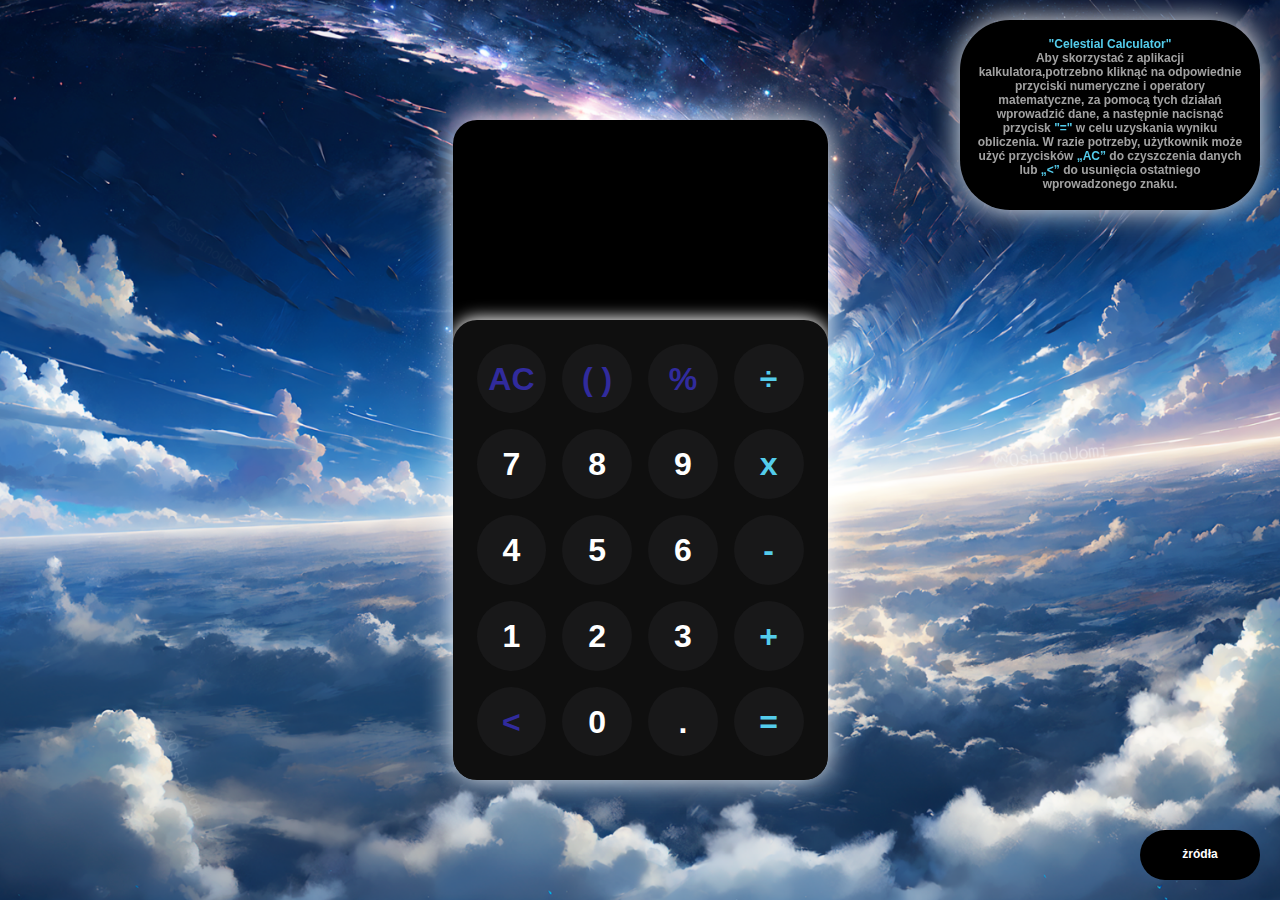
<file: Kalkulator JS1/index.html>
<!DOCTYPE html>
<html lang="en">
<head>
    <meta charset="UTF-8">
    <meta name="viewport" content="width=device-width, initial-scale=1.0">
    <title>Celestial Calculator</title>
    <link rel="stylesheet" href="style.css" />
</head>
<body>
    	
	<div class="app">

		<div class="calculator">

			<div class="display">
				<div class="content">
					<div class="input"></div>
					<div class="output"></div>
				</div>
			</div>

			<div class="keys">

				<div data-key="clear" class="key action">
					<span>AC</span>
				</div>

				<div data-key="brackets" class="key action">
					<span>( )</span>
				</div>

				<div data-key="%" class="key action">
					<span>%</span>
				</div>

				<div data-key="/" class="key operator">
					<span>÷</span>
				</div>

				<div data-key="7" class="key">
					<span>7</span>
				</div>

				<div data-key="8" class="key">
					<span>8</span>
				</div>

				<div data-key="9" class="key">
					<span>9</span>
				</div>

				<div data-key="*" class="key operator">
					<span>x</span>
				</div>

				<div data-key="4" class="key">
					<span>4</span>
				</div>

				<div data-key="5" class="key">
					<span>5</span>
				</div>

				<div data-key="6" class="key">
					<span>6</span>
				</div>

				<div data-key="-" class="key operator">
					<span>-</span>
				</div>

				<div data-key="1" class="key">
					<span>1</span>
				</div>

				<div data-key="2" class="key">
					<span>2</span>
				</div>

				<div data-key="3" class="key">
					<span>3</span>
				</div>

				<div data-key="+" class="key operator">
					<span>+</span>
				</div>

				<div data-key="backspace" class="key action">
					<span>&lt;</span>
				</div>

				<div data-key="0" class="key">
					<span>0</span>
				</div>

				<div data-key="." class="key">
					<span>.</span>
				</div>
				
				<div data-key="=" class="key operator">
					<span>=</span>
				</div>
			</div>

		</div>

	</div>
  
      <a href="file:///C:/Users/OKSANKA/Desktop/Kalkulator%20Projop/zrodla.html" class="button"><p><center>żródła</center></p></a>
     <div class="int">
        <p><center> <span style="color:  #54cceb;">"Celestial Calculator"</span></center></p>
		<p><center>Aby skorzystać z aplikacji kalkulatora,potrzebno kliknąć na odpowiednie przyciski numeryczne i operatory matematyczne, za pomocą tych działań wprowadzić dane, a następnie nacisnąć przycisk <span style="color:  #54cceb;">"="</span> w celu uzyskania wyniku obliczenia. W razie potrzeby, użytkownik może użyć przycisków <span style="color:  #54cceb;">„AC”</span> do czyszczenia danych lub <span style="color:  #54cceb;">„<”</span> do usunięcia ostatniego wprowadzonego znaku.</center></p>
	 </div>
	<script src="script.js"></script>
	
</body>
</html>
</file>
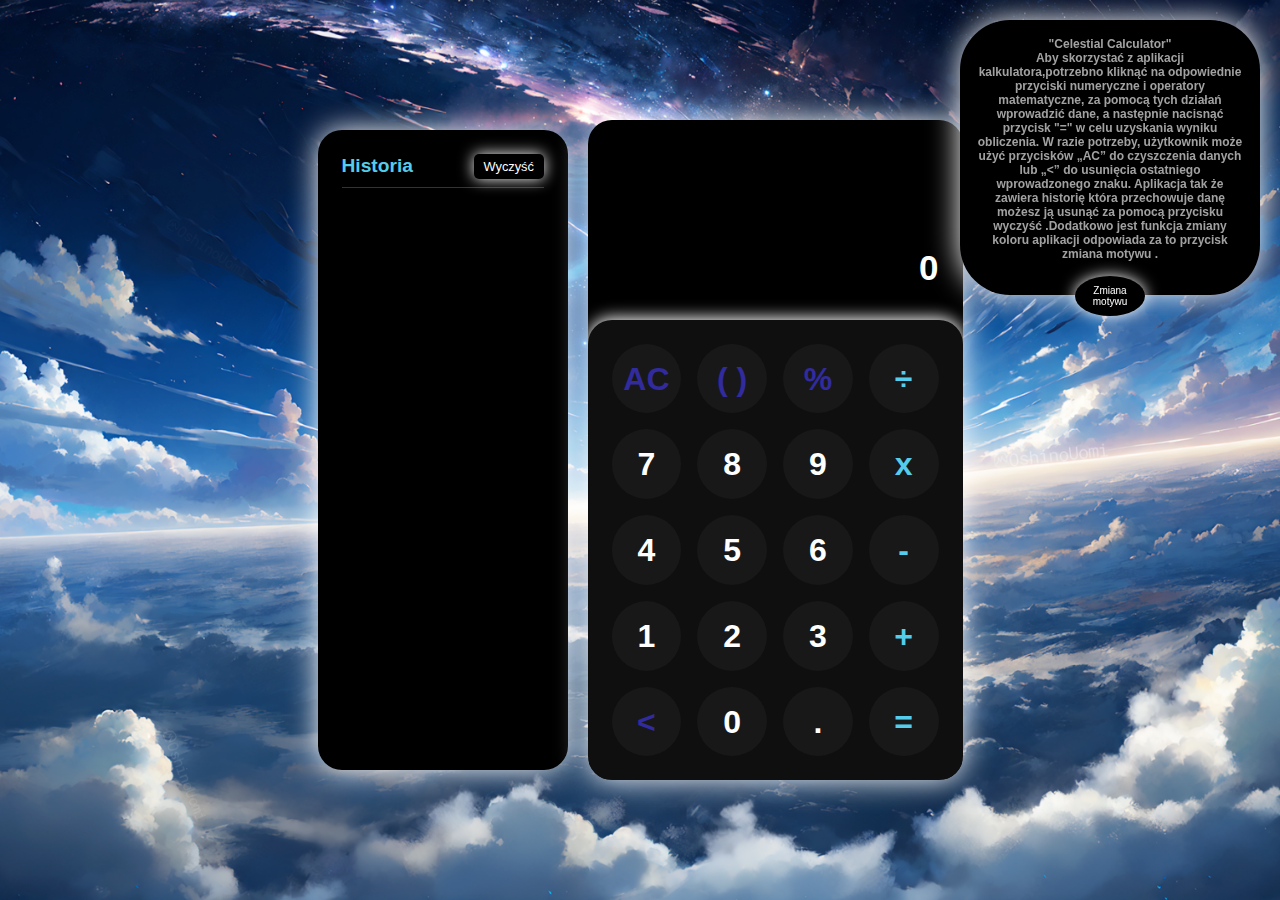
<file: Kalkulator ver1.0/index.html>
<!DOCTYPE html>
<html lang="en">
<head>
    <meta charset="UTF-8">
    <meta name="viewport" content="width=device-width, initial-scale=1.0">
    <title>Celestial Calculator</title>
    <link rel="stylesheet" href="style.css" />
</head>
<body>
    	
	<div class="app">

        <div class="history-container">
            <div class="history-header">
                <h3>Historia</h3>
                <button id="clear-history" class="clear-history">Wyczyść</button>
            </div>
            <div class="history-content" id="history-content">
            </div>
        </div>

		<div class="calculator">

			<div class="display">
				<div class="content">
					<div class="input"></div>
					<div class="output"></div>
				</div>
			</div>

			<div class="keys">

				<div data-key="clear" class="key action">
					<span>AC</span>
				</div>

				<div data-key="brackets" class="key action">
					<span>( )</span>
				</div>

				<div data-key="%" class="key action">
					<span>%</span>
				</div>

				<div data-key="/" class="key operator">
					<span>÷</span>
				</div>

				<div data-key="7" class="key">
					<span>7</span>
				</div>

				<div data-key="8" class="key">
					<span>8</span>
				</div>

				<div data-key="9" class="key">
					<span>9</span>
				</div>

				<div data-key="*" class="key operator">
					<span>x</span>
				</div>

				<div data-key="4" class="key">
					<span>4</span>
				</div>

				<div data-key="5" class="key">
					<span>5</span>
				</div>

				<div data-key="6" class="key">
					<span>6</span>
				</div>

				<div data-key="-" class="key operator">
					<span>-</span>
				</div>

				<div data-key="1" class="key">
					<span>1</span>
				</div>

				<div data-key="2" class="key">
					<span>2</span>
				</div>

				<div data-key="3" class="key">
					<span>3</span>
				</div>

				<div data-key="+" class="key operator">
					<span>+</span>
				</div>

				<div data-key="backspace" class="key action">
					<span>&lt;</span>
				</div>

				<div data-key="0" class="key">
					<span>0</span>
				</div>

				<div data-key="." class="key">
					<span>.</span>
				</div>
				
				<div data-key="=" class="key operator">
					<span>=</span>
				</div>
			</div>

		</div>

	</div>
  

    <div class="int">
        <p><center> "Celestial Calculator"</center></p>
		<p><center>Aby skorzystać z aplikacji kalkulatora,potrzebno kliknąć na odpowiednie przyciski numeryczne i operatory matematyczne, za pomocą tych działań wprowadzić dane, a następnie nacisnąć przycisk "=" w celu uzyskania wyniku obliczenia. W razie potrzeby, użytkownik może użyć przycisków „AC” do czyszczenia danych lub „<” do usunięcia ostatniego wprowadzonego znaku. Aplikacja tak że zawiera historię która przechowuje danę możesz ją usunąć za pomocą przycisku wyczyść .Dodatkowo jest funkcja zmiany koloru aplikacji odpowiada za to przycisk zmiana motywu .</center></p>
		<center>
			<button id="theme-toggle" class="theme-toggle" title="Zmień motyw">Zmiana motywu</button>
		</center>
	</div>
	
	<script src="script.js"></script>
	
</body>
</html>
</file>
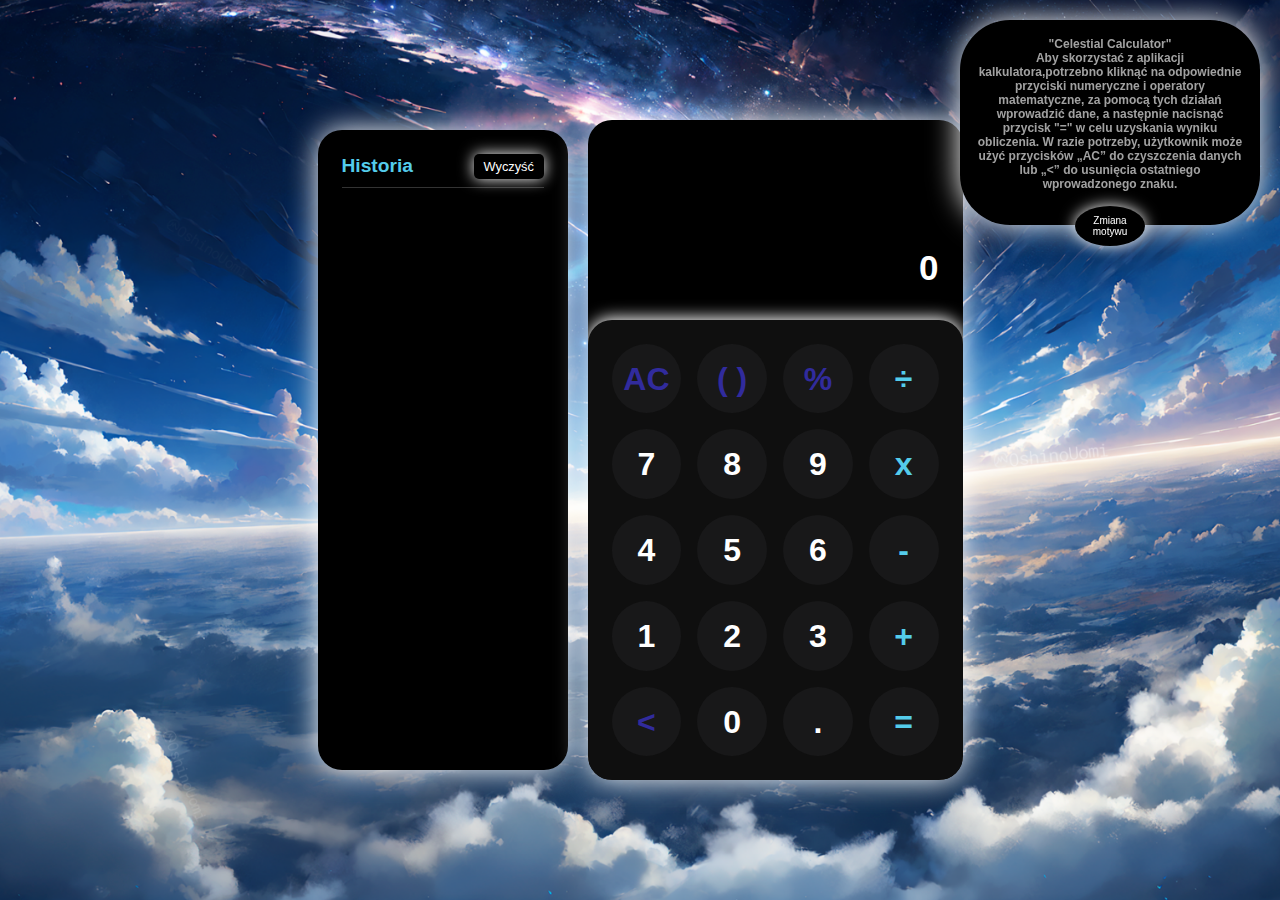
<file: Kalkulator/index.html>
<!DOCTYPE html>
<html lang="en">
<head>
    <meta charset="UTF-8">
    <meta name="viewport" content="width=device-width, initial-scale=1.0">
    <title>Celestial Calculator</title>
    <link rel="stylesheet" href="style.css" />
</head>
<body>
    	
	<div class="app">

        <div class="history-container">
            <div class="history-header">
                <h3>Historia</h3>
                <button id="clear-history" class="clear-history">Wyczyść</button>
            </div>
            <div class="history-content" id="history-content">
            </div>
        </div>

		<div class="calculator">

			<div class="display">
				<div class="content">
					<div class="input"></div>
					<div class="output"></div>
				</div>
			</div>

			<div class="keys">

				<div data-key="clear" class="key action">
					<span>AC</span>
				</div>

				<div data-key="brackets" class="key action">
					<span>( )</span>
				</div>

				<div data-key="%" class="key action">
					<span>%</span>
				</div>

				<div data-key="/" class="key operator">
					<span>÷</span>
				</div>

				<div data-key="7" class="key">
					<span>7</span>
				</div>

				<div data-key="8" class="key">
					<span>8</span>
				</div>

				<div data-key="9" class="key">
					<span>9</span>
				</div>

				<div data-key="*" class="key operator">
					<span>x</span>
				</div>

				<div data-key="4" class="key">
					<span>4</span>
				</div>

				<div data-key="5" class="key">
					<span>5</span>
				</div>

				<div data-key="6" class="key">
					<span>6</span>
				</div>

				<div data-key="-" class="key operator">
					<span>-</span>
				</div>

				<div data-key="1" class="key">
					<span>1</span>
				</div>

				<div data-key="2" class="key">
					<span>2</span>
				</div>

				<div data-key="3" class="key">
					<span>3</span>
				</div>

				<div data-key="+" class="key operator">
					<span>+</span>
				</div>

				<div data-key="backspace" class="key action">
					<span>&lt;</span>
				</div>

				<div data-key="0" class="key">
					<span>0</span>
				</div>

				<div data-key="." class="key">
					<span>.</span>
				</div>
				
				<div data-key="=" class="key operator">
					<span>=</span>
				</div>
			</div>

		</div>

	</div>
  

    <div class="int">
        <p><center> "Celestial Calculator"</center></p>
		<p><center>Aby skorzystać z aplikacji kalkulatora,potrzebno kliknąć na odpowiednie przyciski numeryczne i operatory matematyczne, za pomocą tych działań wprowadzić dane, a następnie nacisnąć przycisk "=" w celu uzyskania wyniku obliczenia. W razie potrzeby, użytkownik może użyć przycisków „AC” do czyszczenia danych lub „<” do usunięcia ostatniego wprowadzonego znaku.</center></p>
		<center>
			<button id="theme-toggle" class="theme-toggle" title="Zmień motyw">Zmiana motywu</button>
		</center>
	</div>
	
	<script src="script.js"></script>
	
</body>
</html>
</file>
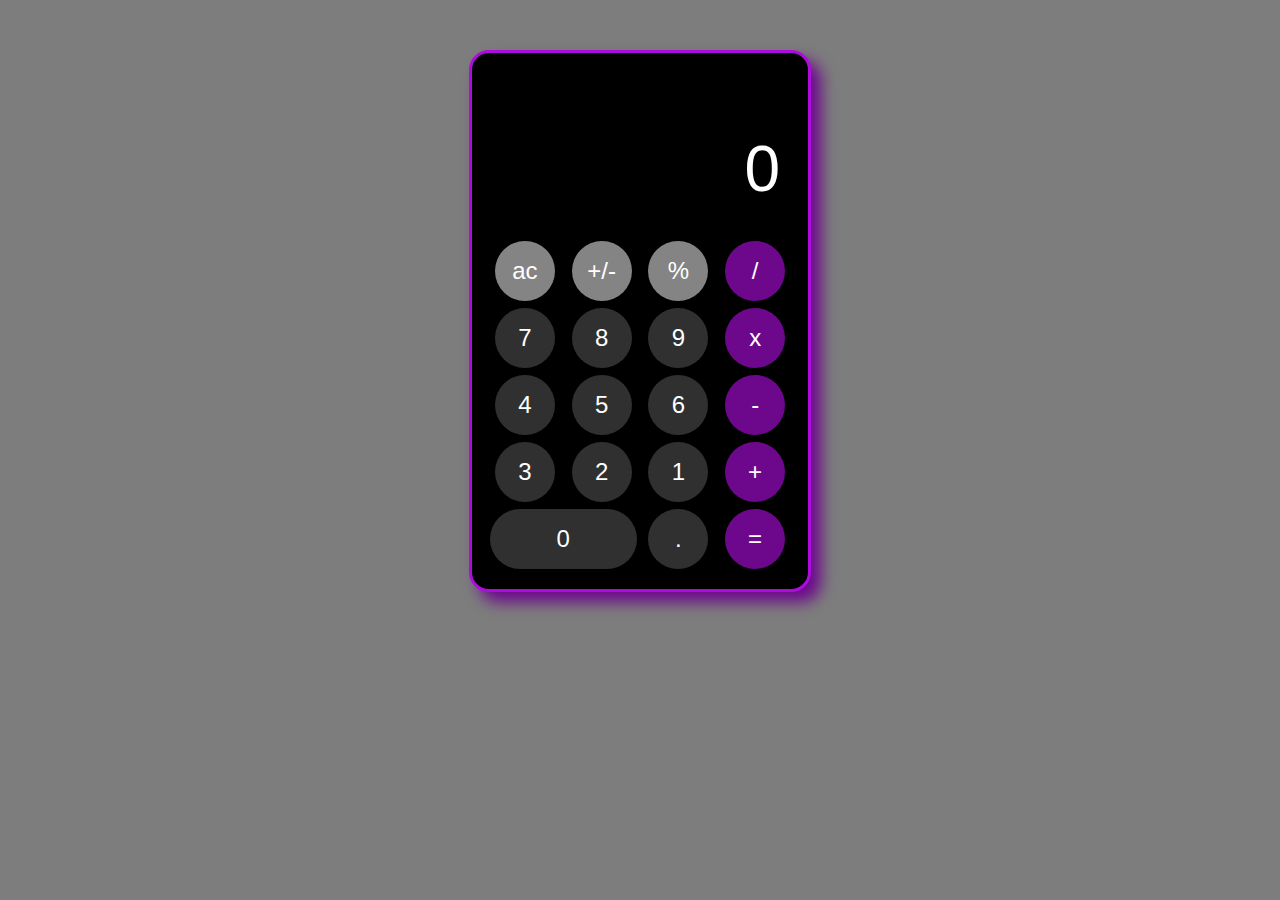
<file: Kalkulator JS/indexKalkulator.html>
<!DOCTYPE html>
<html lang="en">
<head>
    <meta charset="UTF-8">
    <meta name="viewport" content="width=device-width, initial-scale=1.0">
    <title>Kalkulator</title>
     <link rel="stylesheet" href="styleKalkulator.css">
     <script src="scriptKalkulator.js"></script>
</head>
<body >
   <div class="container">
    <div class="screen">
        <p>0</p>
    </div>
    <div class="buttons">
      <div class="btn ac bg-grey">ac</div>
      <div class="btn plus-minus bg-grey">+/-</div>
      <div class="btn percent bg-grey">%</div>
      <div class="btn division bg-purple">/</div>

      <div class="btn seven">7</div>
      <div class="btn eight">8</div>
      <div class="btn nine">9</div>
      <div class="btn equal bg-purple">x</div>
      

      <div class="btn four">4</div>
      <div class="btn five">5</div>
      <div class="btn six">6</div>
      <div class="btn minus bg-purple">-</div>

      <div class="btn three">3</div>
      <div class="btn two">2</div>
      <div class="btn one">1</div>
      <div class="btn plus bg-purple">+</div>

      <div class="btn zero">0</div>
      <div class="btn dot">.</div>
      <div class="btn equal bg-purple">=</div>
    </div>

    </div>
</body>
</html>
</file>
<file: Kalkulator JS1/style.css>
body{
    background-image: url("clo.png");
    background-size: cover;
    background-position:center;
    background-attachment: fixed;
    background-repeat: no-repeat;
}
* {
	margin: 0;
	padding: 0;
	box-sizing: border-box;
	font-family: sans-serif;
}

.app {
	display: flex;
	justify-content: center;
	align-items: center;
	height: 100vh;
}

.calculator {
	background-color: #000000;
	width: 100%;
	max-width: 375px;
	min-height: 640px;
	display: flex;
	flex-direction: column;
	border-radius: 1.5rem;
	overflow: hidden;
    box-shadow: 0px 0px 30px   rgb(255, 255, 255);
    
}

.display {
	min-height: 200px;
	padding: 1.5rem;
	display: flex;
	justify-content: flex-end;
	align-items: flex-end;
	color: white;
	text-align: right;
	flex: 1 1 0%;
}

.display .content {
	display: flex;
	flex-direction: column;
	justify-content: flex-end;
	width: 100%;
	max-width: 100%;
	overflow: auto;
}

.display .input {
	width: 100%;
	font-size: 1.25rem;
	margin-bottom: 0.5rem;
}

.display .output {
	font-size: 3rem;
	font-weight: 700;
	width: 100%;
	white-space: nowrap;
}

.display .operator {
	color: #54cceb;
}

.display .brackets,
.display .percent {
	color:   #54cceb;
}

.keys {
	background-color: #0f0f0f;
	padding: 1.5rem;
	border-radius: 1.5rem 1.5rem 0 0;
	display: grid;
	grid-template-columns: repeat(4, 1fr);
	grid-template-rows: repeat(5, 1fr);
	grid-gap: 1rem;
	box-shadow: 0px -2px 16px  rgb(255, 255, 255);
}

.keys .key {
	position: relative;
	cursor: pointer;

	display: block;
	height: 0;
	padding-top: 100%;
	background-color: #181819;
	border-radius: 5rem;
	transition: 0.2s;
	user-select: none;
}

.keys .key span {
	position: absolute;
	top: 50%;
	left: 50%;
	transform: translate(-50%, -50%);

	font-size: 2rem;
	font-weight: 700;
	color: #FFF;
}

.keys .key:hover {
	box-shadow: inset 0px 0px 8px  rgb(255, 255, 255);
}

.keys .key.operator span {
	color: #54cceb;
}

.keys .key.action span {
	color: #312b9d;
}
.button{
    position: fixed;
    bottom: 20px;
    right: 20px;
    background-color:#000000;
    color: rgb(255, 255, 255);
    padding: 10px 15px;
    border-radius: 50px;
    text-decoration: none;
    font-size: 12px;
    font-weight: bold;
	width: 120px;
	height: 50px;
	padding-top:17px;
   
}
.button:hover {
	box-shadow: inset 0px 0px 15px  rgb(255, 255, 255);
}
.int{
    position: fixed;
    top: 20px;
    right: 20px;
    background-color:#000000;
    color: rgb(161, 161, 161);
    padding: 10px 15px;
    border-radius: 50px;
    text-decoration: none;
    font-size: 12px;
    font-weight: bold;
	width: 300px;
	height: 190px;
	padding-top:17px;
	box-shadow: 0px 0px 30px   rgb(255, 255, 255);
   
}
</file>
<file: Kalkulator ver1.0/style.css>
body.pink-mode {
    background-image: url("obra.png"); 
    background-size: cover;
    background-position: center;
    background-attachment: fixed;
    background-repeat: no-repeat;
	
}

body.pink-mode .calculator {
    background-color: #ffebf3;  
    box-shadow: 0px 0px 30px #ff9ec6; 
	box-shadow: 0px 0px 80px   rgb(255, 1, 141);
}

body.pink-mode .keys {
    background-color: #ffd6e7; 
    box-shadow: 0px -2px 16px  rgb(227, 127, 182);
	
}

body.pink-mode .key {
    background-color: #ffc0d9; 
	
}

body.pink-mode .key.operator span {
    color: #810045; 
}

body.pink-mode .key.action span {
    color: #810045; 
}

body.pink-mode .int,
body.pink-mode .button {
    background-color: #ffebf3;
    color: #d6006e;
    box-shadow: 0px 0px 30px rgb(255, 1, 141);
}
body.pink-mode .key span {
    color: #d6006e ; 
}


.display .output {
    color: rgb(255, 255, 255) ;
}


.display .input {
    color: rgb(255, 255, 255) ;
}


body.pink-mode .display .output,
body.pink-mode .display .input {
    color:#810045;
}

body{
    background-image: url("clo.png");
    background-size: cover;
    background-position:center;
    background-attachment: fixed;
    background-repeat: no-repeat;
}
* {
	margin: 0;
	padding: 0;
	box-sizing: border-box;
	font-family: sans-serif;
}

.app {
	display: flex;
	justify-content: center;
	align-items: center;
	height: 100vh;
}

.calculator {
	background-color: #000000;
	width: 100%;
	max-width: 375px;
	min-height: 640px;
	display: flex;
	flex-direction: column;
	border-radius: 1.5rem;
	overflow: hidden;
    box-shadow: 0px 0px 30px   rgb(255, 255, 255);
    
}

.display {
	min-height: 200px;
	padding: 1.5rem;
	display: flex;
	justify-content: flex-end;
	align-items: flex-end;
	color: white;
	text-align: right;
	flex: 1 1 0%;
}

.display .content {
	display: flex;
	flex-direction: column;
	justify-content: flex-end;
	width: 100%;
	max-width: 100%;
	overflow: auto;
}

.display .input {
	width: 100%;
	font-size: 1.25rem;
	margin-bottom: 0.5rem;
}

.display .output {
	font-size: 3rem;
	font-weight: 700;
	width: 100%;
	white-space: nowrap;
}

.display .operator {
	color: #54cceb;
}

.display .brackets,
.display .percent {
	color:   #54cceb;
}

.keys {
	background-color: #0f0f0f;
	padding: 1.5rem;
	border-radius: 1.5rem 1.5rem 0 0;
	display: grid;
	grid-template-columns: repeat(4, 1fr);
	grid-template-rows: repeat(5, 1fr);
	grid-gap: 1rem;
	box-shadow: 0px -2px 16px  rgb(255, 255, 255);
}

.keys .key {
	position: relative;
	cursor: pointer;

	display: block;
	height: 0;
	padding-top: 100%;
	background-color: #181819;
	border-radius: 5rem;
	transition: 0.2s;
	user-select: none;
}

.keys .key span {
	position: absolute;
	top: 50%;
	left: 50%;
	transform: translate(-50%, -50%);

	font-size: 2rem;
	font-weight: 700;
	color: #FFF;
}

.keys .key:hover {
	box-shadow: inset 0px 0px 8px  rgb(255, 255, 255);
}

.keys .key.operator span {
	color: #54cceb;
}

.keys .key.action span {
	color: #312b9d;
}
.button{
    position: fixed;
    bottom: 20px;
    right: 20px;
    background-color:#000000;
    color: rgb(255, 255, 255);
    padding: 10px 15px;
    border-radius: 50px;
    text-decoration: none;
    font-size: 12px;
    font-weight: bold;
	width: 120px;
	height: 50px;
	padding-top:17px;
	box-shadow: 0px -2px 16px  rgb(255, 255, 255);
   
}
.button:hover {
	box-shadow: inset 0px 0px 15px  rgb(255, 255, 255);
}
.int{
    position: fixed;
    top: 20px;
    right: 20px;
    background-color:#000000;
    color: rgb(161, 161, 161);
    padding: 10px 15px;
    border-radius: 50px;
    text-decoration: none;
    font-size: 12px;
    font-weight: bold;
	width: 300px;
	height: 275px;
	padding-top:17px;
	padding-bottom: 25px;
	box-shadow: 0px 0px 30px   rgb(255, 255, 255);
   
}

.display .input {
    font-size: 35px;
    font-weight: bold;
}

.theme-toggle {
    width: 70px;
    height: 40px;
    border-radius: 50%;
    background-color: #000000; 
    color: #ffffff;
    border: none;
    cursor: pointer;
    font-size: 10px;
    display: inline-flex;
    align-items: center;
    justify-content: center;
    margin-top: 15px;
    box-shadow: 0 0 10px rgba(0,0,0,0.2);
    transition: all 0.3s ease;
	box-shadow: 0 0 15px #ffffff;
}

.theme-toggle:hover {
    
    transform: scale(1.2);
}


body.pink-mode .theme-toggle {
    background-color: #ffebf3;
    box-shadow: 0 0 15px rgb(255, 1, 141);
	color: #810045;
}


body.pink-mode .key:hover {
    box-shadow: inset 0px 0px 15px #810045 !important;
}

body.pink-mode .key.operator:hover,
body.pink-mode .key.action:hover {
    box-shadow: inset 0px 0px 15px #810045 !important;
}
body.pink-mode .button:hover {
	box-shadow: inset 0px 0px 25px  #810045;
}


.history-container {
    width: 250px;
    height: 640px;
    background-color: #000000;
    border-radius: 1.5rem;
    padding: 1.5rem;
    margin-right: 20px;
    color: white;
    box-shadow: 0px 0px 30px rgb(255, 255, 255);
    display: flex;
    flex-direction: column;
}

.history-header {
    display: flex;
    justify-content: space-between;
    align-items: center;
    margin-bottom: 1rem;
    padding-bottom: 0.5rem;
    border-bottom: 1px solid #333;
}

.history-header h3 {
    font-size: 1.2rem;
    color: #54cceb;
}

.clear-history {
    background-color: #000000;
    color:  white;
    border: none;
    border-radius: 5px;
    padding: 0.3rem 0.6rem;
    cursor: pointer;
    font-size: 0.8rem;
	 box-shadow: 0px 0px 15px rgb(255, 255, 255);
	
}

.clear-history:hover {
    background-color: #000000;
	  transform: scale(1.2);
}

.history-content {
    flex: 1;
    overflow-y: auto;
    padding: 0.5rem 0;
}

.history-item {
    padding: 0.5rem 0;
    border-bottom: 1px solid #222;
    font-size: 0.9rem;
}

.history-item:last-child {
    border-bottom: none;
}

.history-expression {
    color: #aaa;
}

.history-result {
    color: #54cceb;
    font-weight: bold;
    text-align: right;
}


body.pink-mode .history-container {
    background-color: #ffebf3;
    box-shadow: 0px 0px 30px #ff9ec6;
    box-shadow: 0px 0px 80px rgb(255, 1, 141);
    color: #810045;
	
}

body.pink-mode .history-header h3 {
    color: #810045;
}

body.pink-mode .history-item .history-result {
    color: #d6006e;
}

body.pink-mode .clear-history {
    background-color: #ffebf3;
    color: #810045;
	box-shadow:  0px 0px 15px #810045;
}

body.pink-mode .clear-history:hover {
    background-color: #ffebf3;
	  transform: scale(1.2);
	  
}


@media (max-width: 768px) {
    .app {
        flex-direction: column;
		
    }
    
    .history-container {
        width: 100%;
        max-width: 375px;
        height: auto;
        margin-right: 0;
        margin-bottom: 20px;
    }
}
</file>
<file: Kalkulator/style.css>
body.pink-mode {
    background-image: url("obra.png"); 
    background-size: cover;
    background-position: center;
    background-attachment: fixed;
    background-repeat: no-repeat;
	
}

body.pink-mode .calculator {
    background-color: #ffebf3;  
    box-shadow: 0px 0px 30px #ff9ec6; 
	box-shadow: 0px 0px 80px   rgb(255, 1, 141);
}

body.pink-mode .keys {
    background-color: #ffd6e7; 
    box-shadow: 0px -2px 16px  rgb(227, 127, 182);
	
}

body.pink-mode .key {
    background-color: #ffc0d9; 
	
}

body.pink-mode .key.operator span {
    color: #810045; 
}

body.pink-mode .key.action span {
    color: #810045; 
}

body.pink-mode .int,
body.pink-mode .button {
    background-color: #ffebf3;
    color: #d6006e;
    box-shadow: 0px 0px 30px rgb(255, 1, 141);
}
body.pink-mode .key span {
    color: #d6006e ; 
}


.display .output {
    color: rgb(255, 255, 255) ;
}


.display .input {
    color: rgb(255, 255, 255) ;
}


body.pink-mode .display .output,
body.pink-mode .display .input {
    color:#810045;
}

body{
    background-image: url("clo.png");
    background-size: cover;
    background-position:center;
    background-attachment: fixed;
    background-repeat: no-repeat;
}
* {
	margin: 0;
	padding: 0;
	box-sizing: border-box;
	font-family: sans-serif;
}

.app {
	display: flex;
	justify-content: center;
	align-items: center;
	height: 100vh;
}

.calculator {
	background-color: #000000;
	width: 100%;
	max-width: 375px;
	min-height: 640px;
	display: flex;
	flex-direction: column;
	border-radius: 1.5rem;
	overflow: hidden;
    box-shadow: 0px 0px 30px   rgb(255, 255, 255);
    
}

.display {
	min-height: 200px;
	padding: 1.5rem;
	display: flex;
	justify-content: flex-end;
	align-items: flex-end;
	color: white;
	text-align: right;
	flex: 1 1 0%;
}

.display .content {
	display: flex;
	flex-direction: column;
	justify-content: flex-end;
	width: 100%;
	max-width: 100%;
	overflow: auto;
}

.display .input {
	width: 100%;
	font-size: 1.25rem;
	margin-bottom: 0.5rem;
}

.display .output {
	font-size: 3rem;
	font-weight: 700;
	width: 100%;
	white-space: nowrap;
}

.display .operator {
	color: #54cceb;
}

.display .brackets,
.display .percent {
	color:   #54cceb;
}

.keys {
	background-color: #0f0f0f;
	padding: 1.5rem;
	border-radius: 1.5rem 1.5rem 0 0;
	display: grid;
	grid-template-columns: repeat(4, 1fr);
	grid-template-rows: repeat(5, 1fr);
	grid-gap: 1rem;
	box-shadow: 0px -2px 16px  rgb(255, 255, 255);
}

.keys .key {
	position: relative;
	cursor: pointer;

	display: block;
	height: 0;
	padding-top: 100%;
	background-color: #181819;
	border-radius: 5rem;
	transition: 0.2s;
	user-select: none;
}

.keys .key span {
	position: absolute;
	top: 50%;
	left: 50%;
	transform: translate(-50%, -50%);

	font-size: 2rem;
	font-weight: 700;
	color: #FFF;
}

.keys .key:hover {
	box-shadow: inset 0px 0px 8px  rgb(255, 255, 255);
}

.keys .key.operator span {
	color: #54cceb;
}

.keys .key.action span {
	color: #312b9d;
}
.button{
    position: fixed;
    bottom: 20px;
    right: 20px;
    background-color:#000000;
    color: rgb(255, 255, 255);
    padding: 10px 15px;
    border-radius: 50px;
    text-decoration: none;
    font-size: 12px;
    font-weight: bold;
	width: 120px;
	height: 50px;
	padding-top:17px;
	box-shadow: 0px -2px 16px  rgb(255, 255, 255);
   
}
.button:hover {
	box-shadow: inset 0px 0px 15px  rgb(255, 255, 255);
}
.int{
    position: fixed;
    top: 20px;
    right: 20px;
    background-color:#000000;
    color: rgb(161, 161, 161);
    padding: 10px 15px;
    border-radius: 50px;
    text-decoration: none;
    font-size: 12px;
    font-weight: bold;
	width: 300px;
	height: 205px;
	padding-top:17px;
	padding-bottom: 25px;
	box-shadow: 0px 0px 30px   rgb(255, 255, 255);
   
}

.display .input {
    font-size: 35px;
    font-weight: bold;
}

.theme-toggle {
    width: 70px;
    height: 40px;
    border-radius: 50%;
    background-color: #000000; 
    color: #ffffff;
    border: none;
    cursor: pointer;
    font-size: 10px;
    display: inline-flex;
    align-items: center;
    justify-content: center;
    margin-top: 15px;
    box-shadow: 0 0 10px rgba(0,0,0,0.2);
    transition: all 0.3s ease;
	box-shadow: 0 0 15px #ffffff;
}

.theme-toggle:hover {
    
    transform: scale(1.2);
}


body.pink-mode .theme-toggle {
    background-color: #ffebf3;
    box-shadow: 0 0 15px rgb(255, 1, 141);
	color: #810045;
}


body.pink-mode .key:hover {
    box-shadow: inset 0px 0px 15px #810045 !important;
}

body.pink-mode .key.operator:hover,
body.pink-mode .key.action:hover {
    box-shadow: inset 0px 0px 15px #810045 !important;
}
body.pink-mode .button:hover {
	box-shadow: inset 0px 0px 25px  #810045;
}


.history-container {
    width: 250px;
    height: 640px;
    background-color: #000000;
    border-radius: 1.5rem;
    padding: 1.5rem;
    margin-right: 20px;
    color: white;
    box-shadow: 0px 0px 30px rgb(255, 255, 255);
    display: flex;
    flex-direction: column;
}

.history-header {
    display: flex;
    justify-content: space-between;
    align-items: center;
    margin-bottom: 1rem;
    padding-bottom: 0.5rem;
    border-bottom: 1px solid #333;
}

.history-header h3 {
    font-size: 1.2rem;
    color: #54cceb;
}

.clear-history {
    background-color: #000000;
    color:  white;
    border: none;
    border-radius: 5px;
    padding: 0.3rem 0.6rem;
    cursor: pointer;
    font-size: 0.8rem;
	 box-shadow: 0px 0px 15px rgb(255, 255, 255);
	
}

.clear-history:hover {
    background-color: #000000;
	  transform: scale(1.2);
}

.history-content {
    flex: 1;
    overflow-y: auto;
    padding: 0.5rem 0;
}

.history-item {
    padding: 0.5rem 0;
    border-bottom: 1px solid #222;
    font-size: 0.9rem;
}

.history-item:last-child {
    border-bottom: none;
}

.history-expression {
    color: #aaa;
}

.history-result {
    color: #54cceb;
    font-weight: bold;
    text-align: right;
}


body.pink-mode .history-container {
    background-color: #ffebf3;
    box-shadow: 0px 0px 30px #ff9ec6;
    box-shadow: 0px 0px 80px rgb(255, 1, 141);
    color: #810045;
	
}

body.pink-mode .history-header h3 {
    color: #810045;
}

body.pink-mode .history-item .history-result {
    color: #d6006e;
}

body.pink-mode .clear-history {
    background-color: #ffebf3;
    color: #810045;
	box-shadow:  0px 0px 15px #810045;
}

body.pink-mode .clear-history:hover {
    background-color: #ffebf3;
	  transform: scale(1.2);
	  
}


@media (max-width: 768px) {
    .app {
        flex-direction: column;
		
    }
    
    .history-container {
        width: 100%;
        max-width: 375px;
        height: auto;
        margin-right: 0;
        margin-bottom: 20px;
    }
}
</file>
<file: Kalkulator JS/styleKalkulator.css>
body{
    background-color: rgb(125, 125, 125);
}
.container{
    width: 300px;
    height: 500px;
    border: 3px  solid rgb(172, 13, 220);
    border-radius:20px;
    background-color: #000;
    color:white;
    font-family:Arial;
    padding: 18px;
    box-shadow: 10px 10px 15px  rgb(109, 8, 140);
   margin: 50px auto;
    
}
.screen{
    height:125px;
    padding:10px;
    display: grid;
    justify-items: end;
    align-items: end;
    margin-bottom: 25px;
}
.screen p{
    text-align: right;
    font-size: 4rem;
    margin: 0;
}
.buttons{
    display: grid;
    grid-template-areas: 
    "ac plus-minus percent division"
    "seven eight nine multi"
    "four five six minus"
    "one two three plus"
    "zero zero dot equal";
    grid-gap: 7px;
    justify-items: center;
}
.btn{
    width: 60px;
    height: 60px;
    background-color:rgb(48, 48, 48) ;
    border-radius: 50%;
    text-align: center;
    line-height: 60px;
    font-size: 1.5rem;
    cursor: pointer;
    user-select: none;
    
}
.btn.zero{
    grid-area: zero;
    width: 100%;
    border-radius: 34px;
}
.btn:hover {
   filter:brightness(120%)
}
.btn:active{
    filter: brightness(90%);
}
.btn.bg-grey{
    background-color: rgb(132, 132, 132);
}
.btn.bg-purple{
    background-color: rgb(109, 8, 140);
}
</file>
